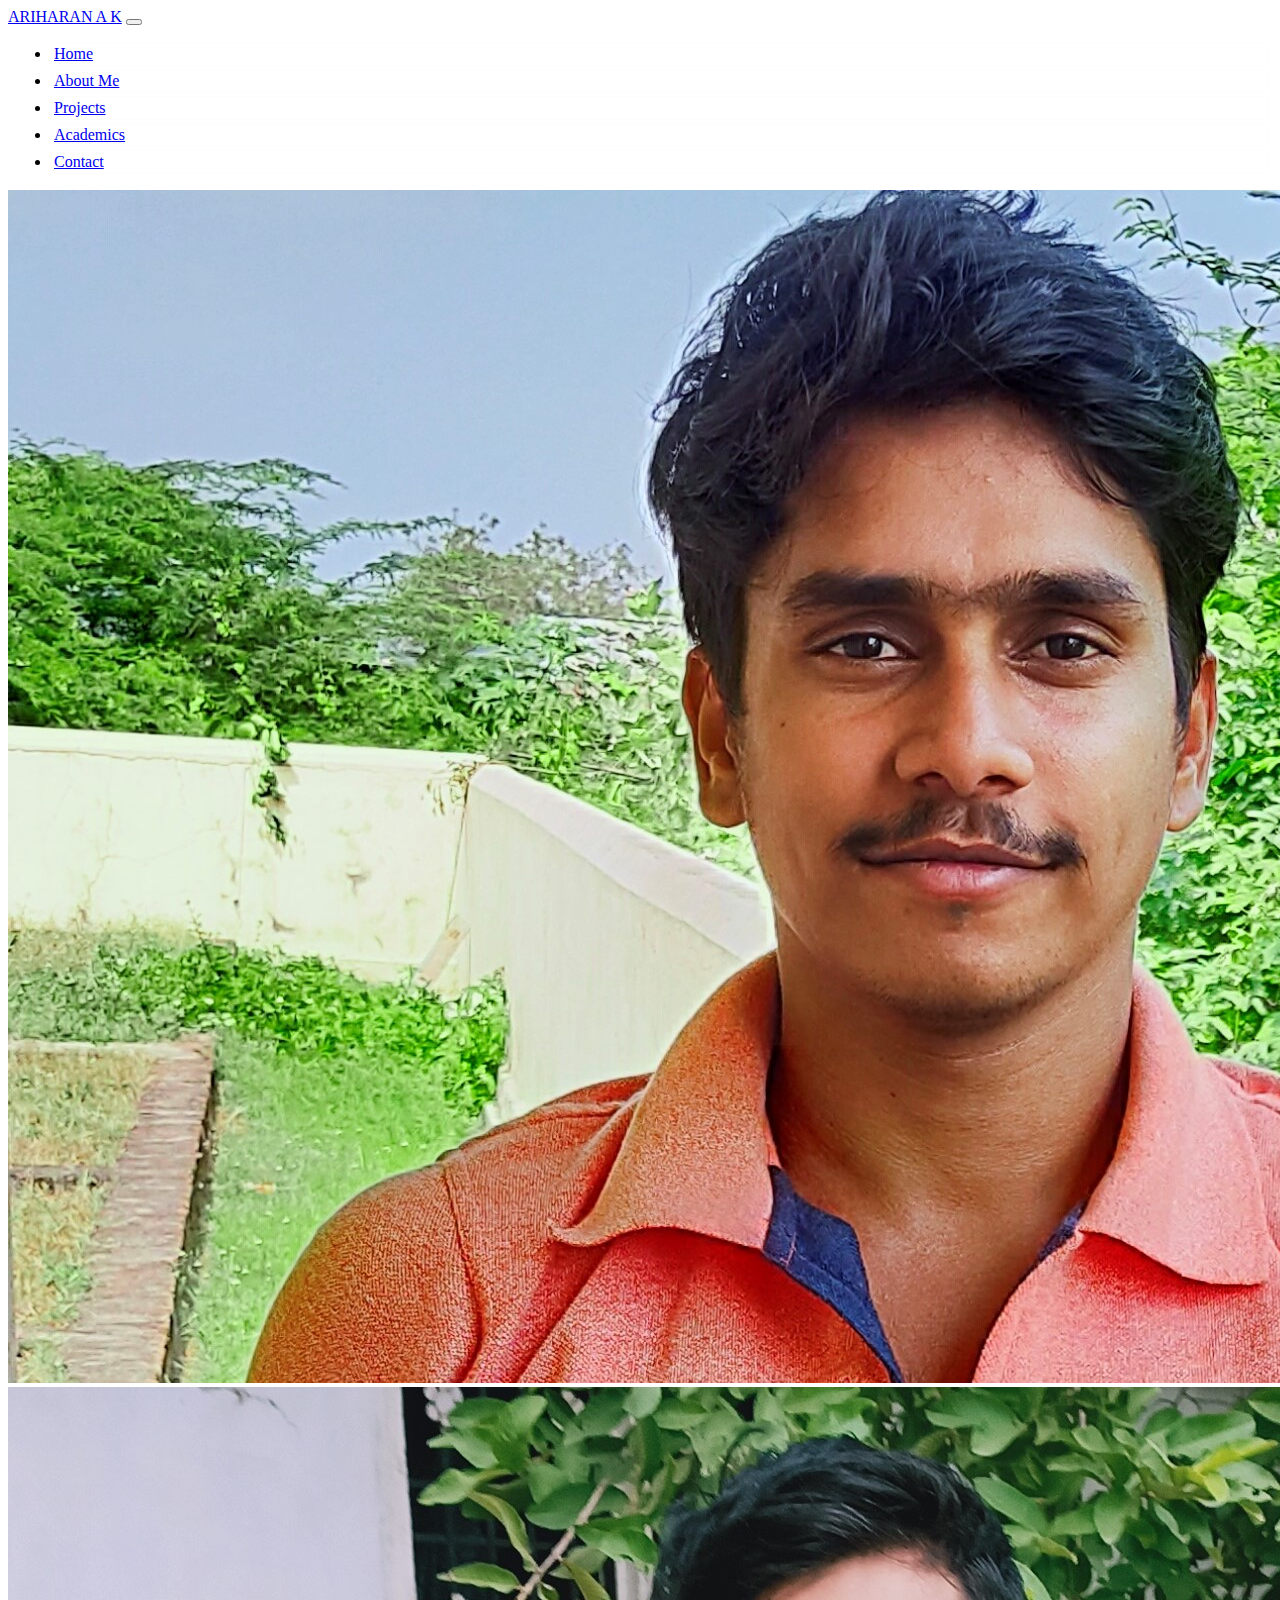
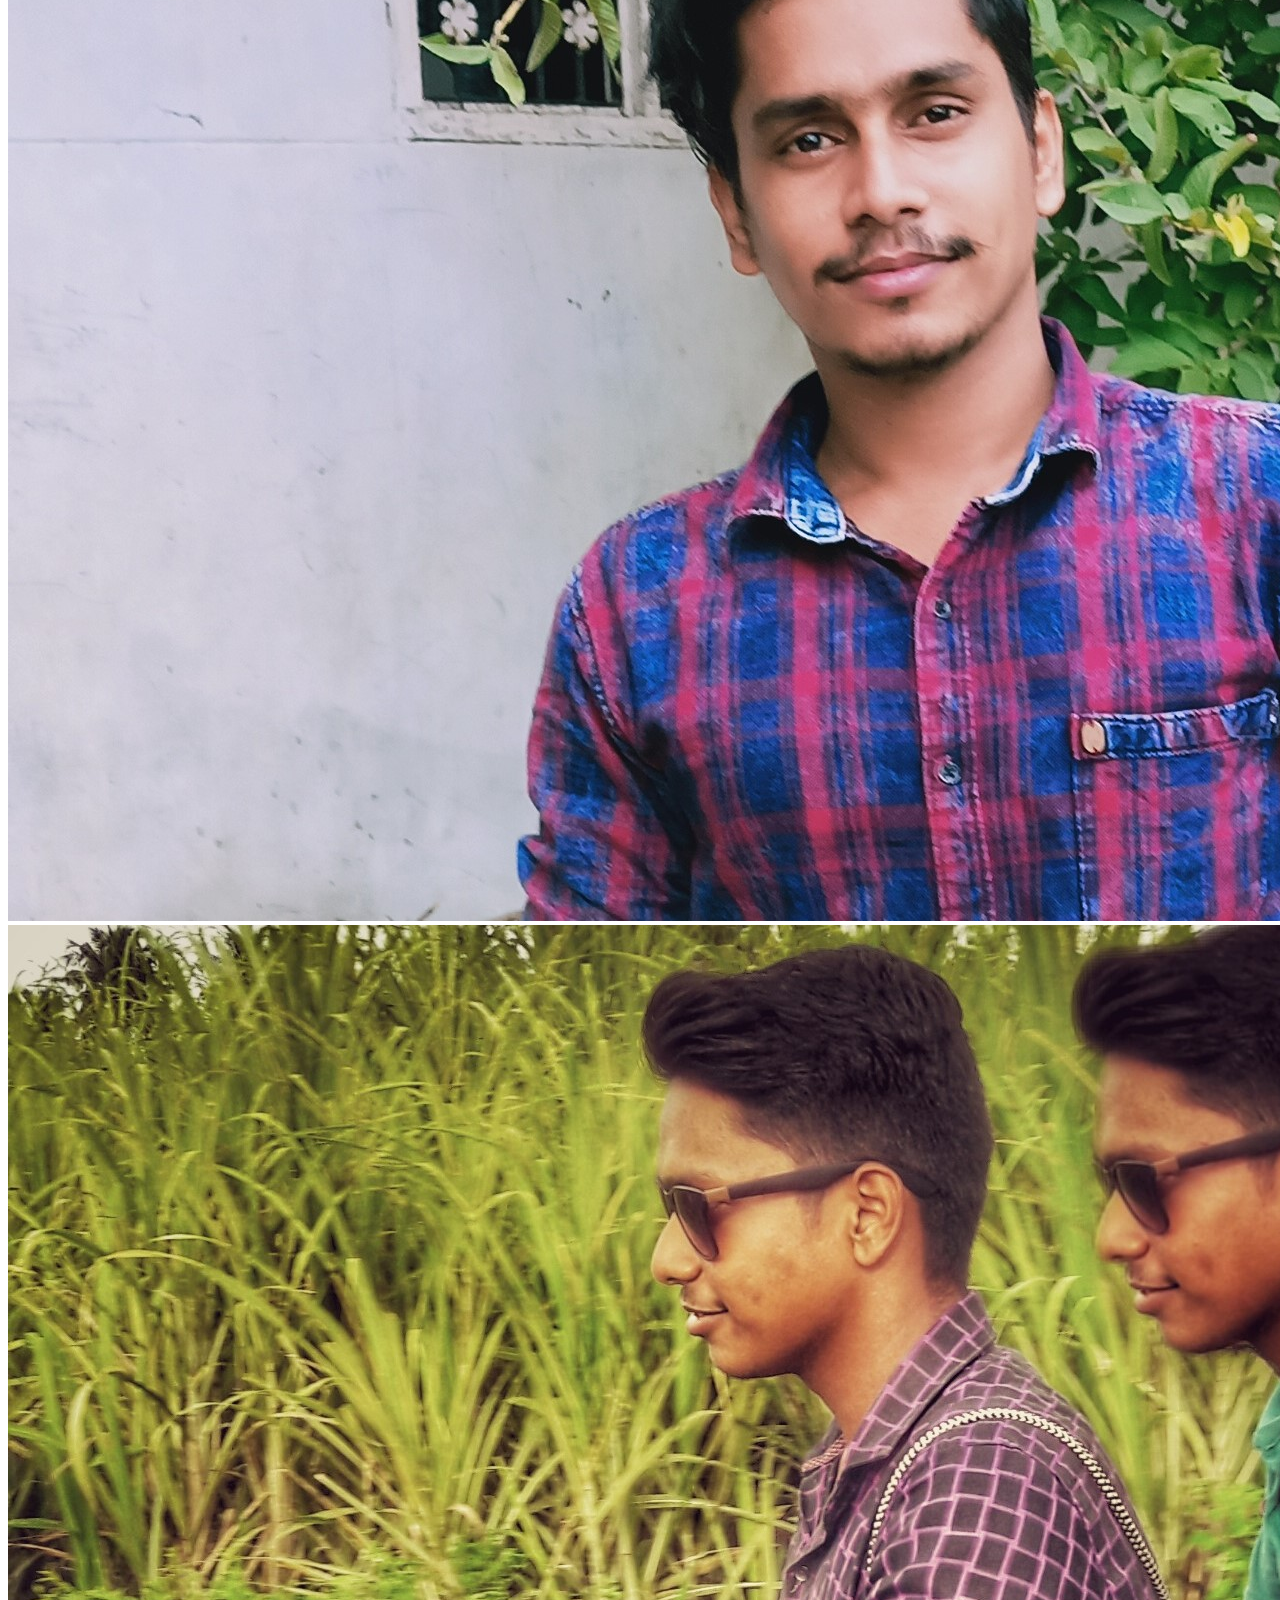
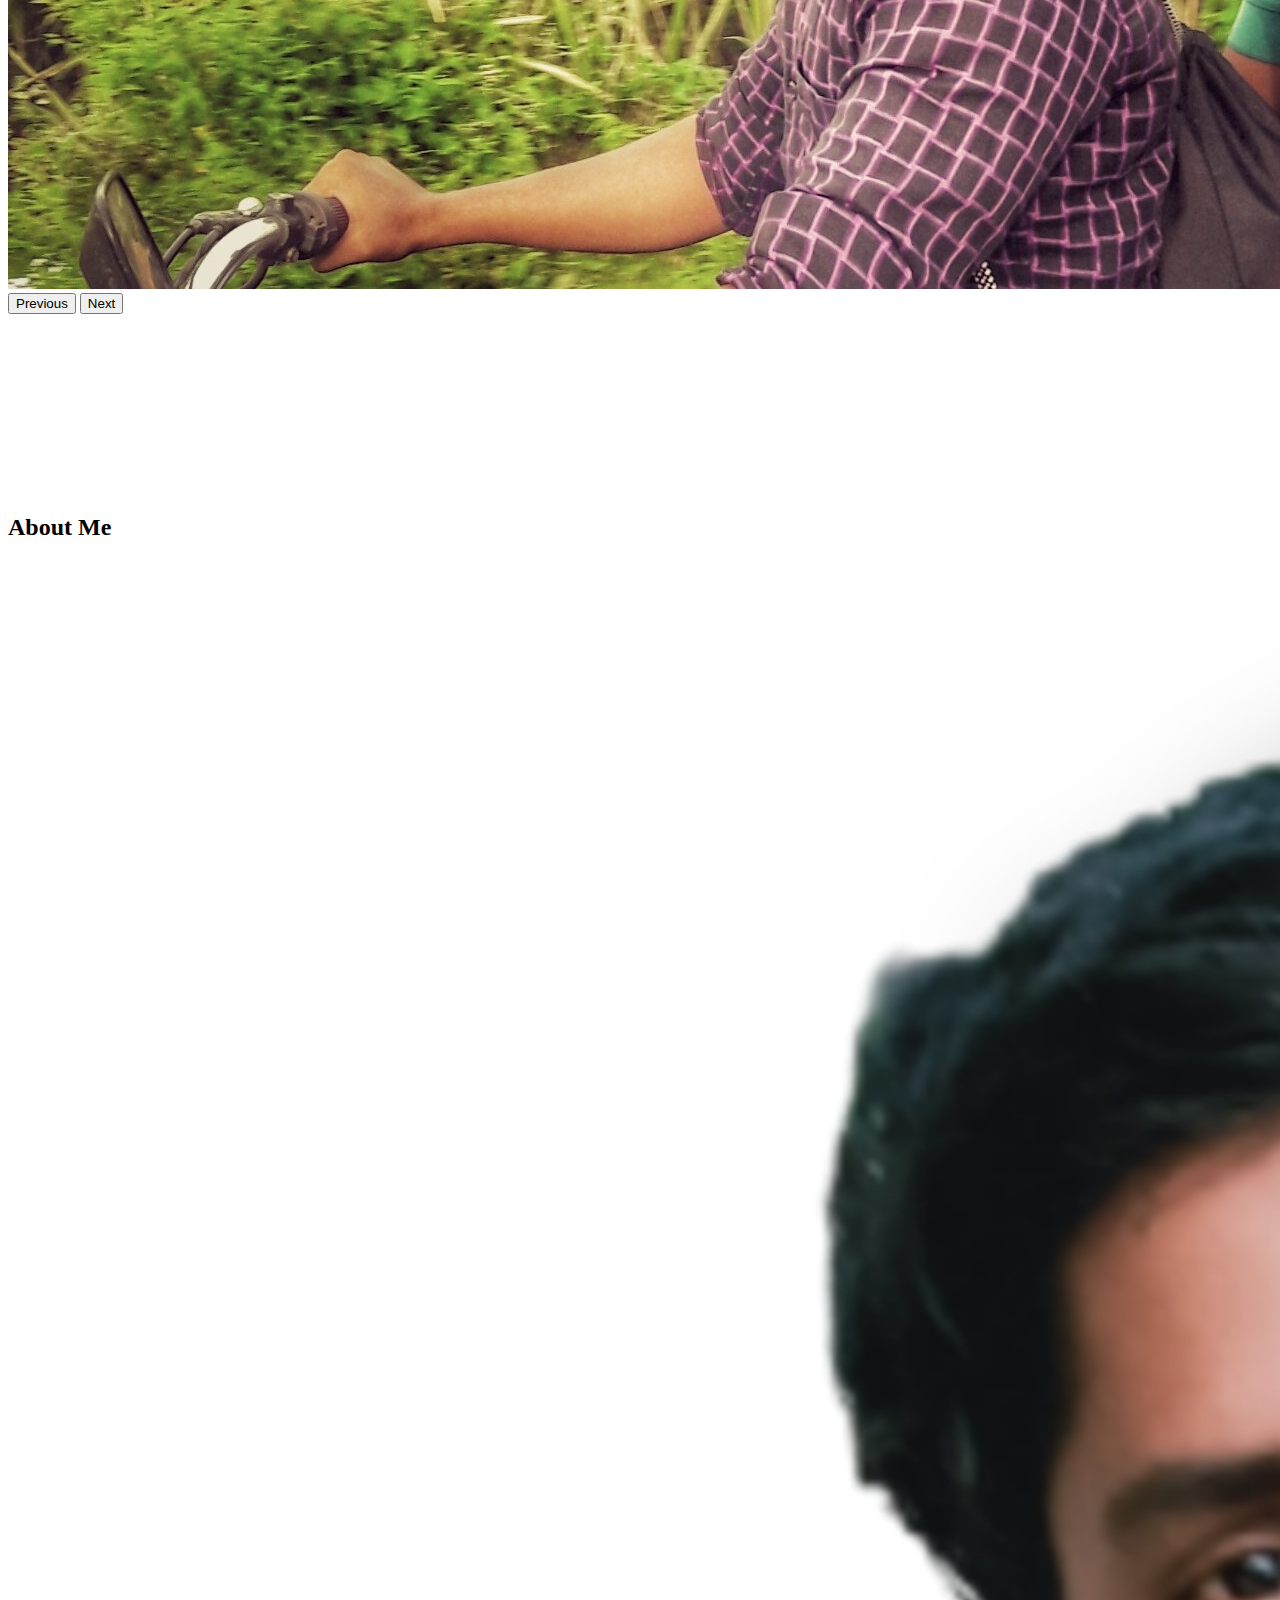
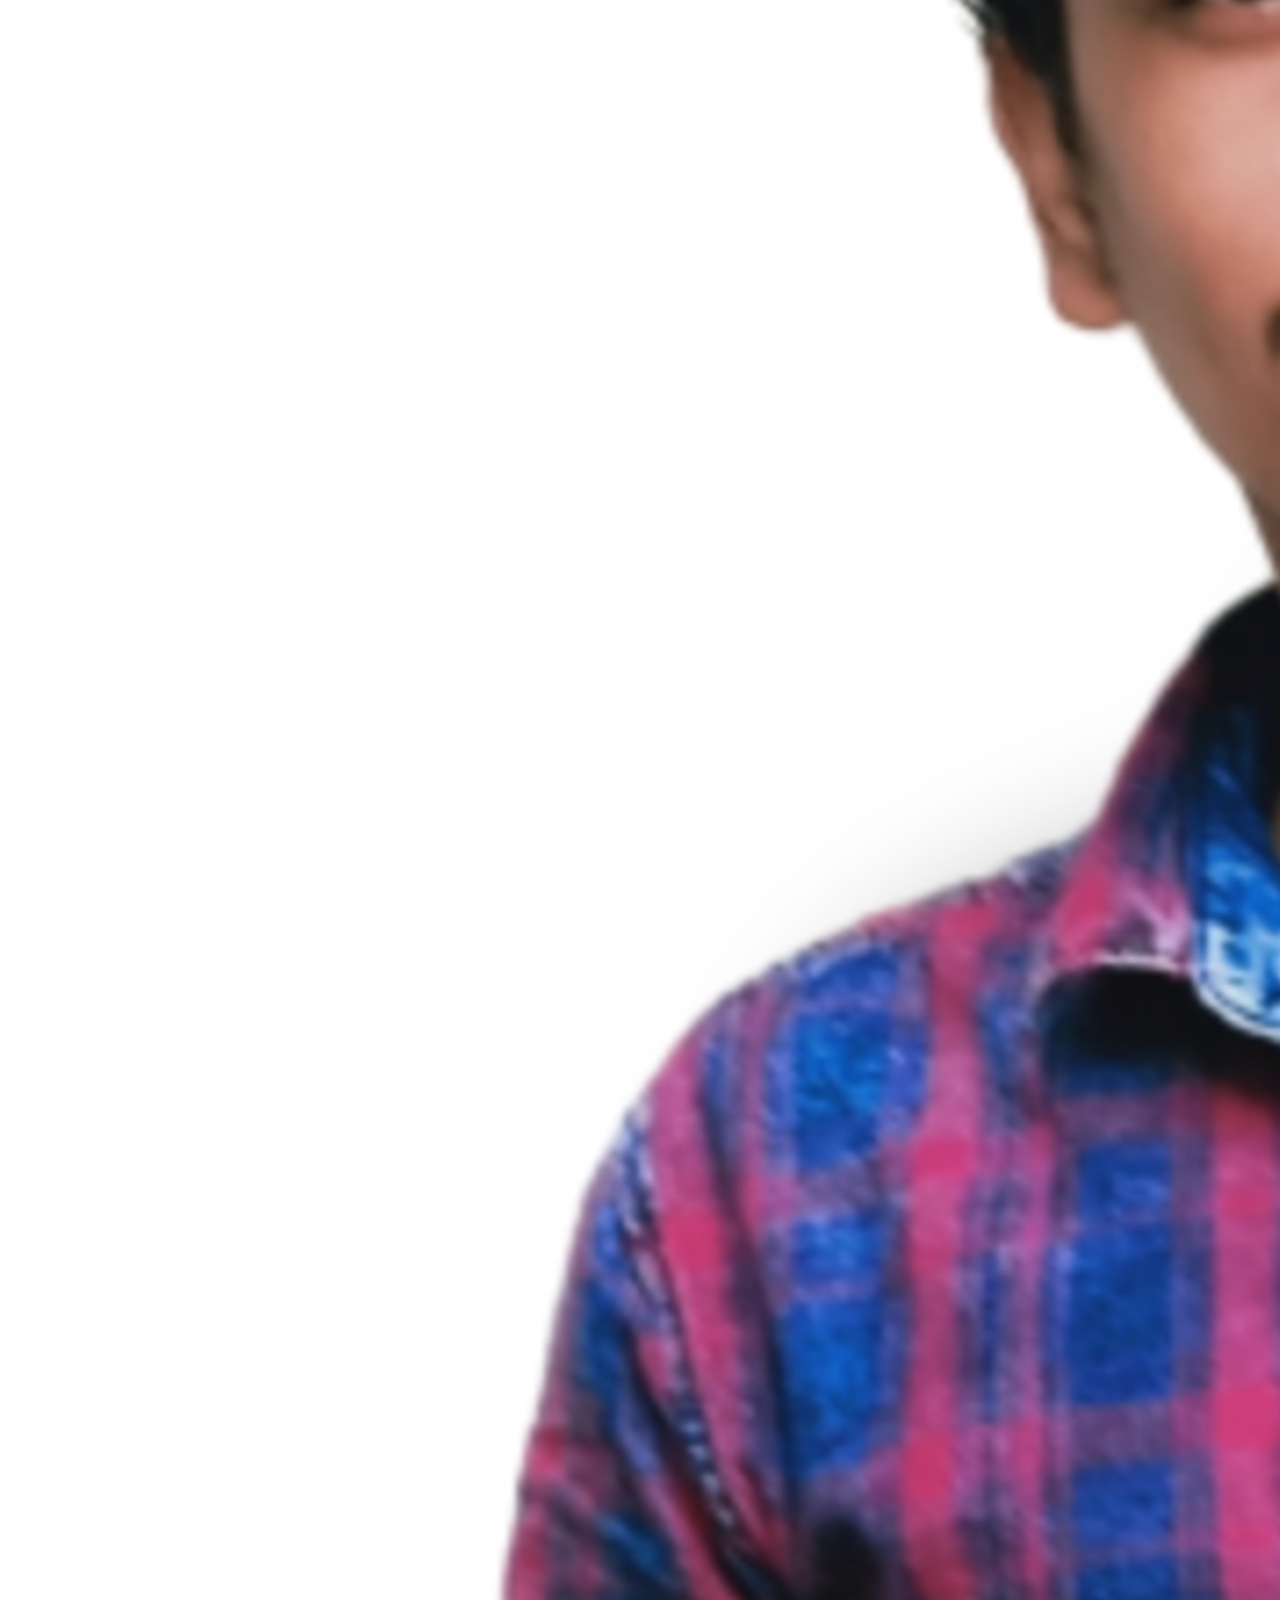
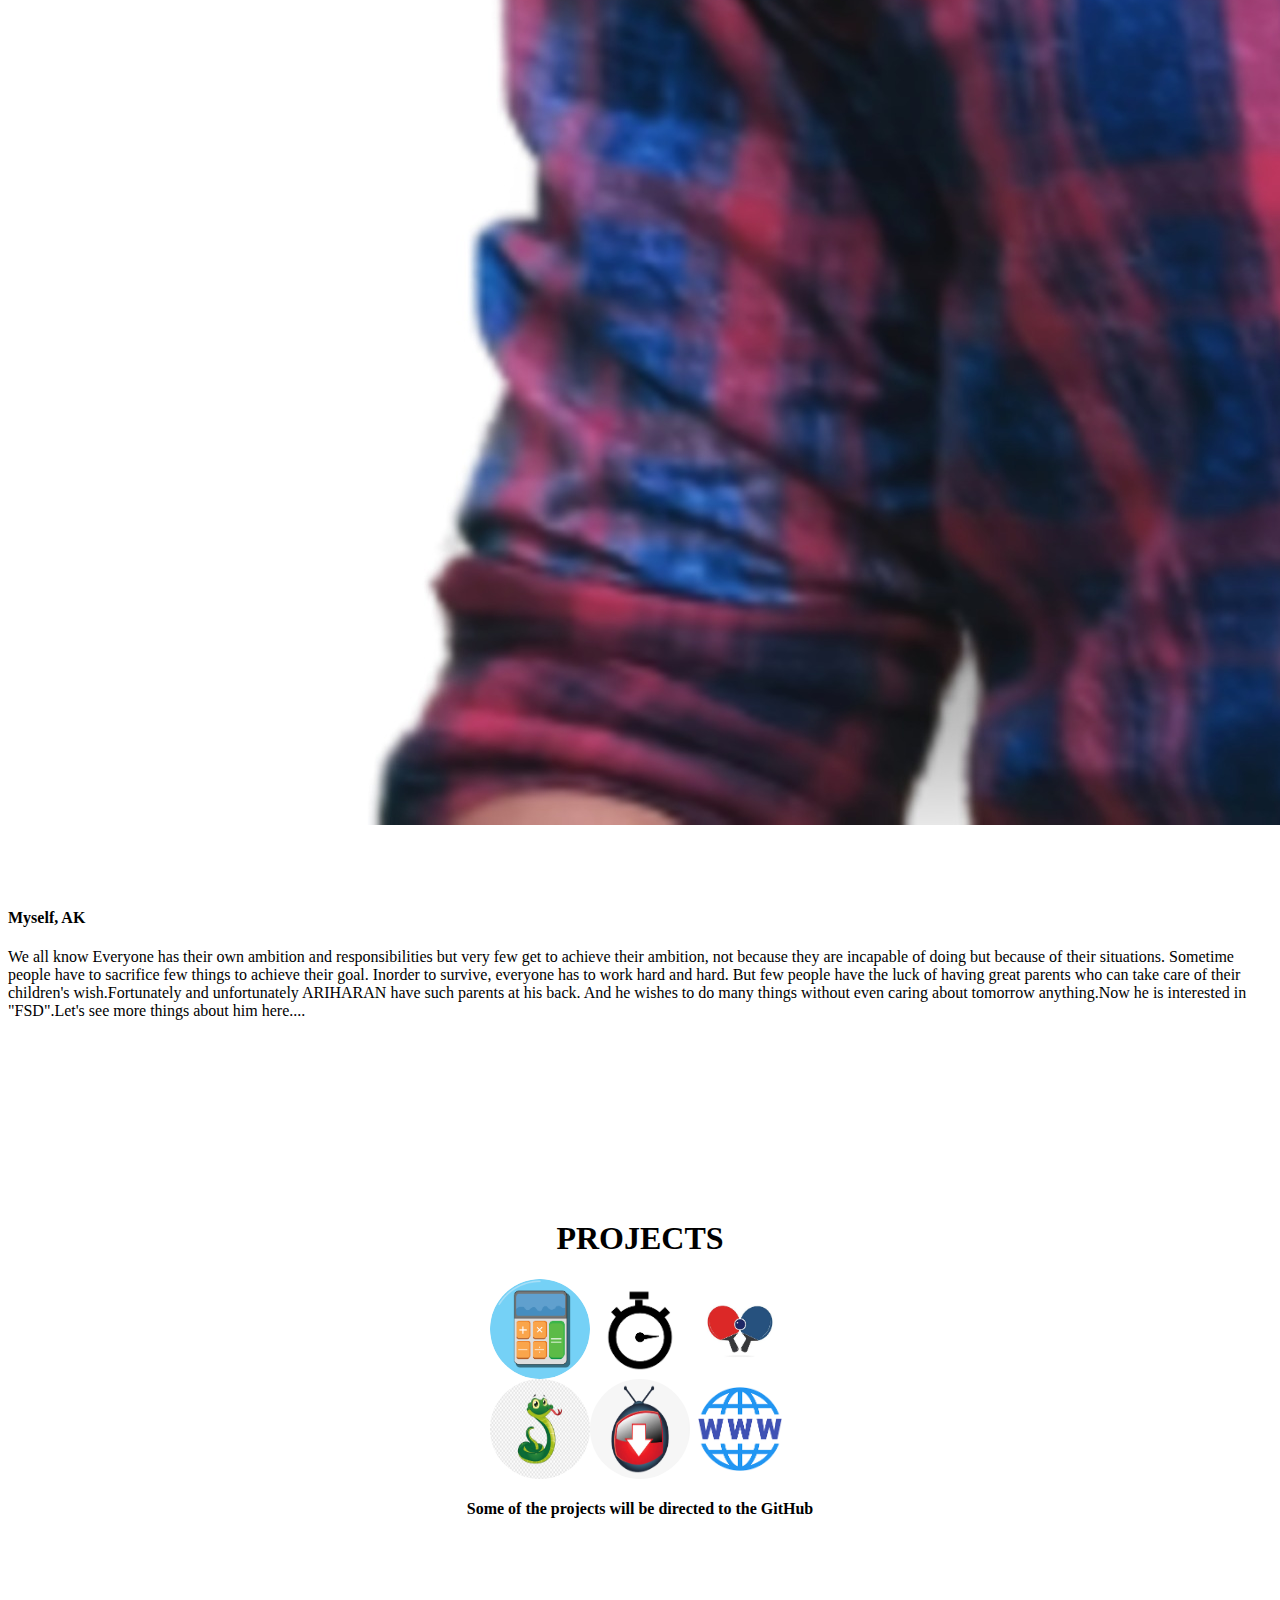
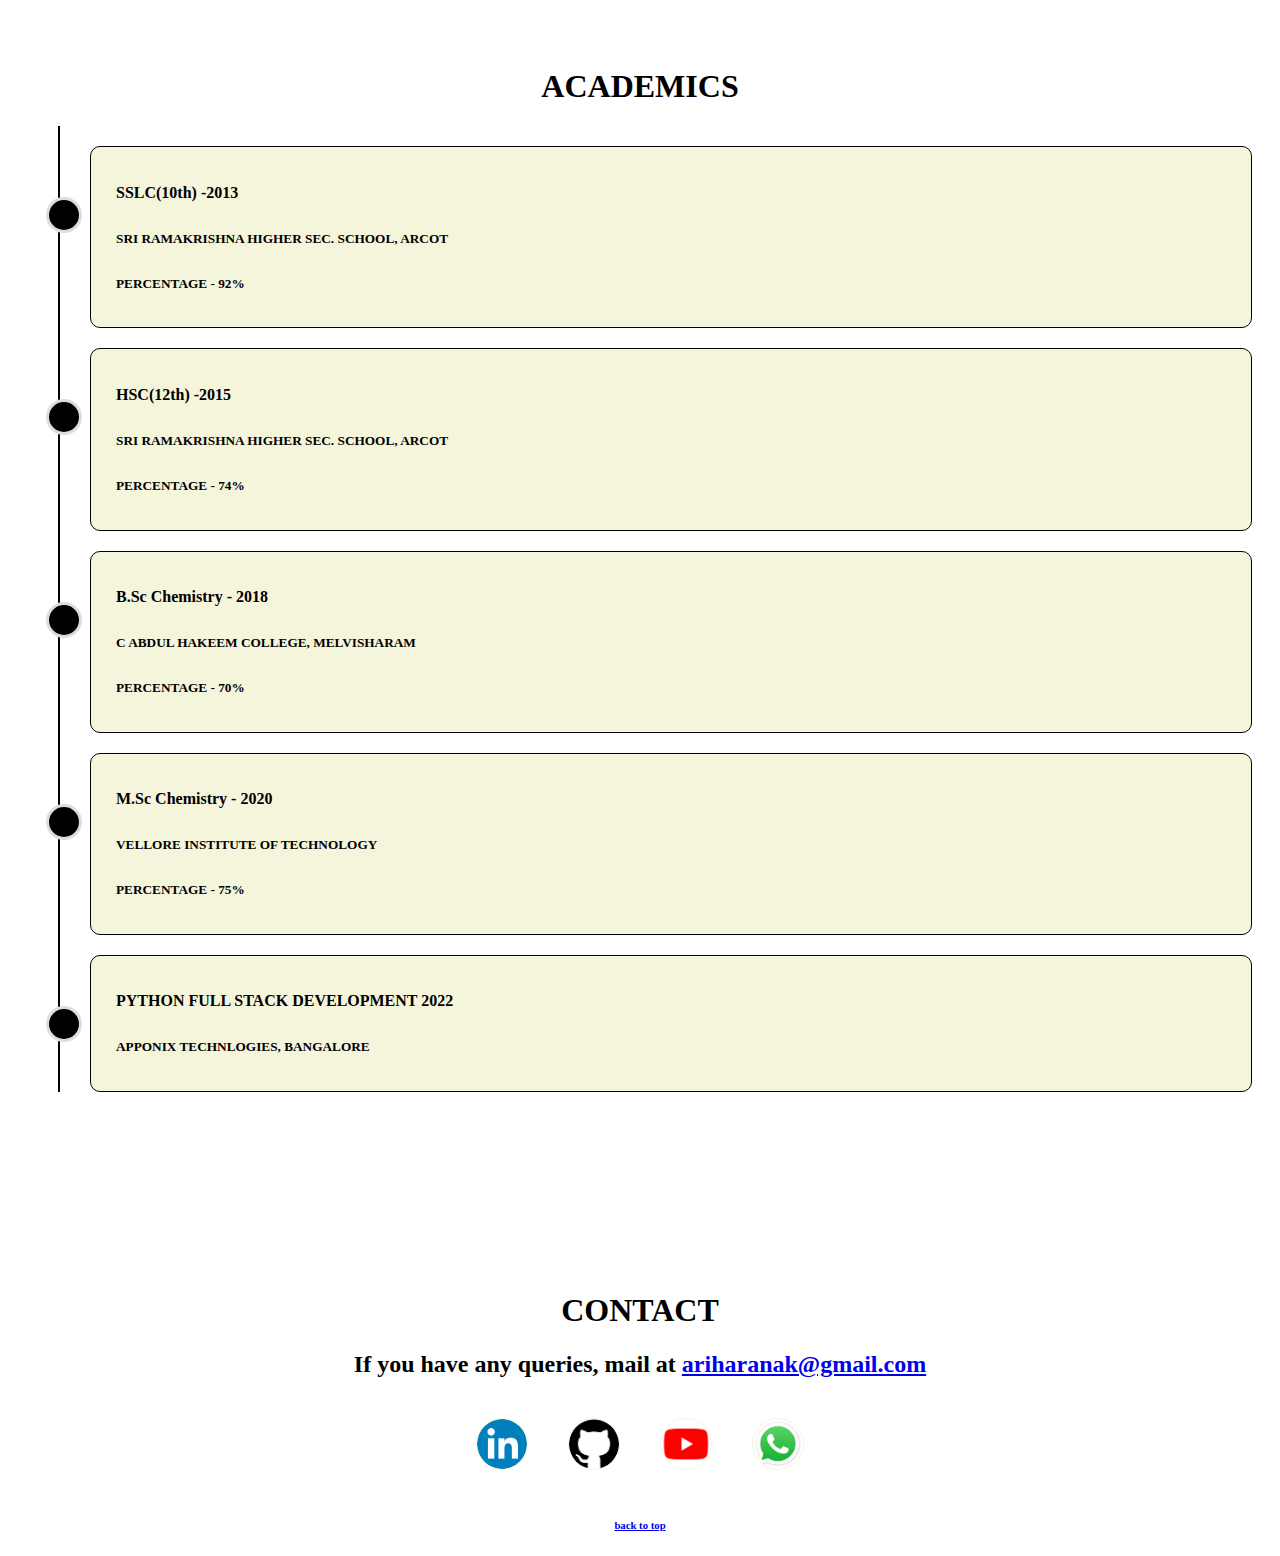
<file: index.html>
<!doctype html>
<html lang="en">
  <head>
    <meta charset="utf-8">
    <meta name="viewport" content="width=device-width, initial-scale=1">
    <title>ARIHARAN.COM</title>
    <link href="https://cdn.jsdelivr.net/npm/bootstrap@5.2.2/dist/css/bootstrap.min.css" rel="stylesheet" integrity="sha384-Zenh87qX5JnK2Jl0vWa8Ck2rdkQ2Bzep5IDxbcnCeuOxjzrPF/et3URy9Bv1WTRi" crossorigin="anonymous">
    <link rel="stylesheet" type="text/css" href="css/style.css">
    <link rel="stylesheet" href="css/style.css">
    <link rel="stylesheet" href="https://cdn.jsdelivr.net/npm/bootstrap-icons@1.9.1/font/bootstrap-icons.css">
  </head>
  <body id="body">
    <nav class="navbar navbar-expand-lg bg-primary sticky-top">
      <div class="container-fluid">
        <a class="navbar-brand text-white" href="#">ARIHARAN A K</a>
        <button class="navbar-toggler" type="button" data-bs-toggle="collapse" data-bs-target="#navbarNav" aria-controls="navbarNav" aria-expanded="false" aria-label="Toggle navigation">
          <span class="navbar-toggler-icon"></span>
        </button>
        <div class="collapse navbar-collapse" id="navbarNav">
          <ul class="navbar-nav ms-auto">
            <li class="nav-item">
              <a class="nav-link active text-white" aria-current="page" href="#">Home</a>
            </li>
            <li class="nav-item">
              <a class="nav-link active text-white" href="#am">About Me</a>
            </li>
            <li class="nav-item">
              <a class="nav-link active text-white" href="#projects">Projects</a>
            </li>
            <li class="nav-item">
              <a class="nav-link active text-white" href="#academics">Academics</a>
            </li>
            <li class="nav-item">
              <a class="nav-link active text-white" href="#cnct">Contact</a>
            </li>
          </ul>
        </div>
      </div>
    </nav>
    <script src="https://cdn.jsdelivr.net/npm/bootstrap@5.2.2/dist/js/bootstrap.bundle.min.js" integrity="sha384-OERcA2EqjJCMA+/3y+gxIOqMEjwtxJY7qPCqsdltbNJuaOe923+mo//f6V8Qbsw3" crossorigin="anonymous"></script>
  
    <div id="carouselExampleControls" class="carousel slide" data-bs-ride="carousel" data-bs-interval="3000">
      <div class="carousel-inner">
        <div class="carousel-item active">
          <img src="images/IMG20200208140149.jpg" class="d-block w-100" alt="...">
        </div>
        <div class="carousel-item">
          <img src="images/IMG20200927075507.jpg" class="d-block w-100" alt="...">
        </div>
        <div class="carousel-item">
          <img src="images/PicsArt_12-12-09.33.26-02.jpeg" class="d-block w-100" alt="..."[5]>
        </div>
      </div>
      <button class="carousel-control-prev" type="button" data-bs-target="#carouselExampleControls" data-bs-slide="prev">
        <span class="carousel-control-prev-icon" aria-hidden="true"></span>
        <span class="visually-hidden">Previous</span>
      </button>
      <button class="carousel-control-next" type="button" data-bs-target="#carouselExampleControls" data-bs-slide="next">
        <span class="carousel-control-next-icon" aria-hidden="true"></span>
        <span class="visually-hidden">Next</span>
      </button>
    </div>

    <section id="aboutme">
      <div class="container-fluid gap">
        <div class="container">
          <h2 class="text-center" id=am >About Me</h2>
          <div class="row">
            <div class="col-md-4">
              <img id="aboutpic" src="images/Picsart_22-11-13_17-34-30-830.jpg" alt="nothing" class="img-fluid rounded-circle img-thumbnail">
            </div>
            <div class="col-md-8">
              <h4 >Myself, AK</h4>
              <p>We all know Everyone has their own ambition and responsibilities but very few get to achieve their ambition, not because they are incapable of doing but because of their situations. Sometime people have to sacrifice few things to achieve their goal. Inorder to survive, everyone has to work hard and hard. But few people have the luck of having great parents who can take care of their children's wish.Fortunately and unfortunately ARIHARAN have such parents at his back. And he wishes to do many things without even caring about tomorrow anything.Now he is interested in "FSD".Let's see more things about him here....</p>
            </div>
          </div>
        </div>
      </div>
    </section>
    <h1 id="projects">PROJECTS</h1>
    <div class="one">

      <div class="two">
          <a href="projects/calculator/cal.html" target="blank"><img src="images/calculator.png"></a>
          <a href="projects/STOPWATCH/stopwatch.html" target="blank"><img src="images/stopwatch.png"></a>
          <a href="https://github.com/ariharanak/MY_WEB/blob/main/pingpong.py" target="blank"><img src="images/pinpong.jpeg"></a>
          <a href="https://github.com/ariharanak/MY_WEB/blob/main/snake.py" target="blank"><img src="images/snake.jpeg"></a>
          <a href="https://github.com/ariharanak/MY_WEB/blob/main/yt.py" target="blank"><img src="images/youtubedownloader.jpeg"></a>
          <a href="index.html"><img src="images/website.png"></a>
      </div>
  </div>
  <h4><center>Some of the projects will be directed to the GitHub</center></h4>

  <div class="acadtitle">
    <h1 id="academics"><b>ACADEMICS</b></h1>
  </div>

    <section class="timeline">

      <div class="acad">
        <h4>SSLC(10th) -2013</h4>
        <h5>SRI RAMAKRISHNA HIGHER SEC. SCHOOL, ARCOT</h5>
        <h5>PERCENTAGE - 92%</h5>
      </div>
      <div class="acad">
        <h4>HSC(12th) -2015</h4>
        <h5>SRI RAMAKRISHNA HIGHER SEC. SCHOOL, ARCOT</h5>
        <h5>PERCENTAGE - 74%</h5>
      </div>
      <div class="acad">
        <h4>B.Sc Chemistry - 2018</h4>
        <h5>C ABDUL HAKEEM COLLEGE, MELVISHARAM</h5>
        <h5>PERCENTAGE - 70%</h5>
      </div>
      <div class="acad">
        <h4>M.Sc Chemistry - 2020</h4>
        <h5>VELLORE INSTITUTE OF TECHNOLOGY</h5>
        <h5>PERCENTAGE - 75%</h5>
      </div>
      <div class="acad">
        <h4><b>PYTHON FULL STACK DEVELOPMENT 2022</b></h4>
        <h5>APPONIX TECHNLOGIES, BANGALORE</h5>
      </div>
    </section>

    <section id="cnct">
      <h1><center>CONTACT</center></h1>
      <div class="contacttop">
        <h2><center>If you have any queries, mail at <a href="mailto:ariharanak@gmail.com">ariharanak@gmail.com</a></center></h2>
        <div class=contact>
            <a href="http://www.linkedin.com/in/ariharan-a-k-00324419" target="blank"><img src="images/LinkedIn_icon_circle.svg.png"></a>
            <a href="https://github.com/ariharanak" target="blank"><img src="images/github.png"></a>
            <a href="https://youtube.com/@ariharanak3755" target="blank"><img src="images/youtube.png"></a>
            <a href="https://wa.me/8675909328" target="blank"><img src="images/WhatsApp.svg.png"></a>
        </div>
    </div>
    <h6><center><a href="#body">back to top</a></center></h6>

    </section>
  </body>
</html>
</file>
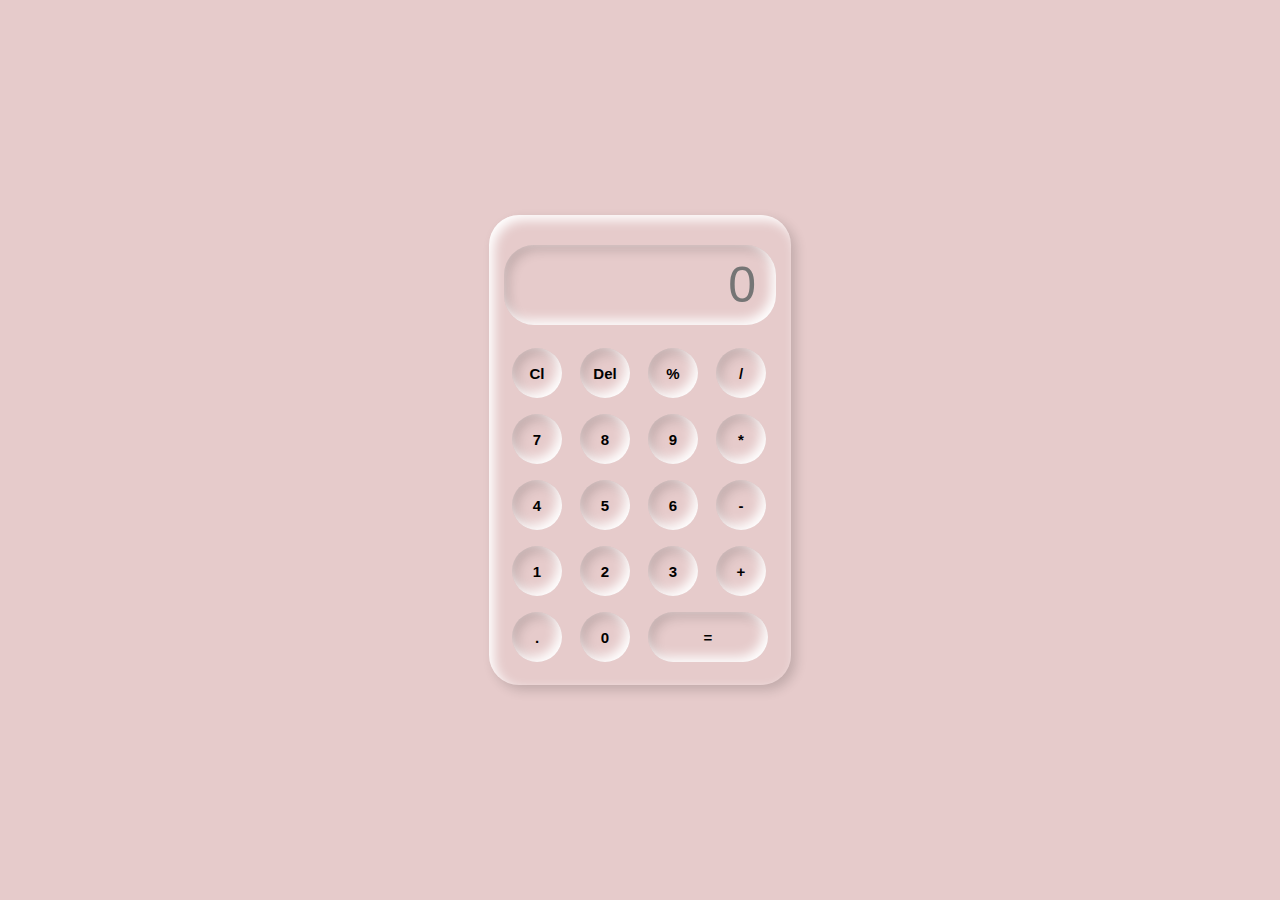
<file: projects/calculator/cal.html>
<!DOCTYPE html>
<html lang="en">
<head>
    <meta charset="UTF-8">
    <meta http-equiv="X-UA-Compatible" content="IE=edge">
    <meta name="viewport" content="width=device-width, initial-scale=1.0">
    <title>Calculator</title>
    <link rel="stylesheet" type="text/css" href="style.css">
</head>
<body>
    <div class="container">
        <div class="calculator">
            <input type="text" id="op" placeholder="0">
            <button onclick="clr()">Cl</button>
            <button onclick="del()">Del</button>
            <button onclick="display('%')">%</button>
            <button onclick="display('/')">/</button>
            <button onclick="display('7')">7</button>
            <button onclick="display('8')">8</button>
            <button onclick="display('9')">9</button>
            <button onclick="display('*')">*</button>
            <button onclick="display('4')">4</button>
            <button onclick="display('5')">5</button>
            <button onclick="display('6')">6</button>
            <button onclick="display('-')">-</button>
            <button onclick="display('1')">1</button>
            <button onclick="display('2')">2</button>
            <button onclick="display('3')">3</button>
            <button onclick="display('+')">+</button>
            <button onclick="display('.')">.</button>
            <button onclick="display('0')">0</button>
            <button onclick="calculate()" class="equal">=</button>
        </div>
    </div>

    <script>
        let op=document.getElementById('op');

        function display(num){
            op.value+=num;
        }

        function calculate(){
            try{
                op.value=eval(op.value);
            }
            catch(err){
                alert('Invalid')
            }
        }

        function clr(){
            op.value = "";
        }

        function del(){
            op.value=op.value.slice(0,-1);
        }
    </script>
</body>
</html>
</file>
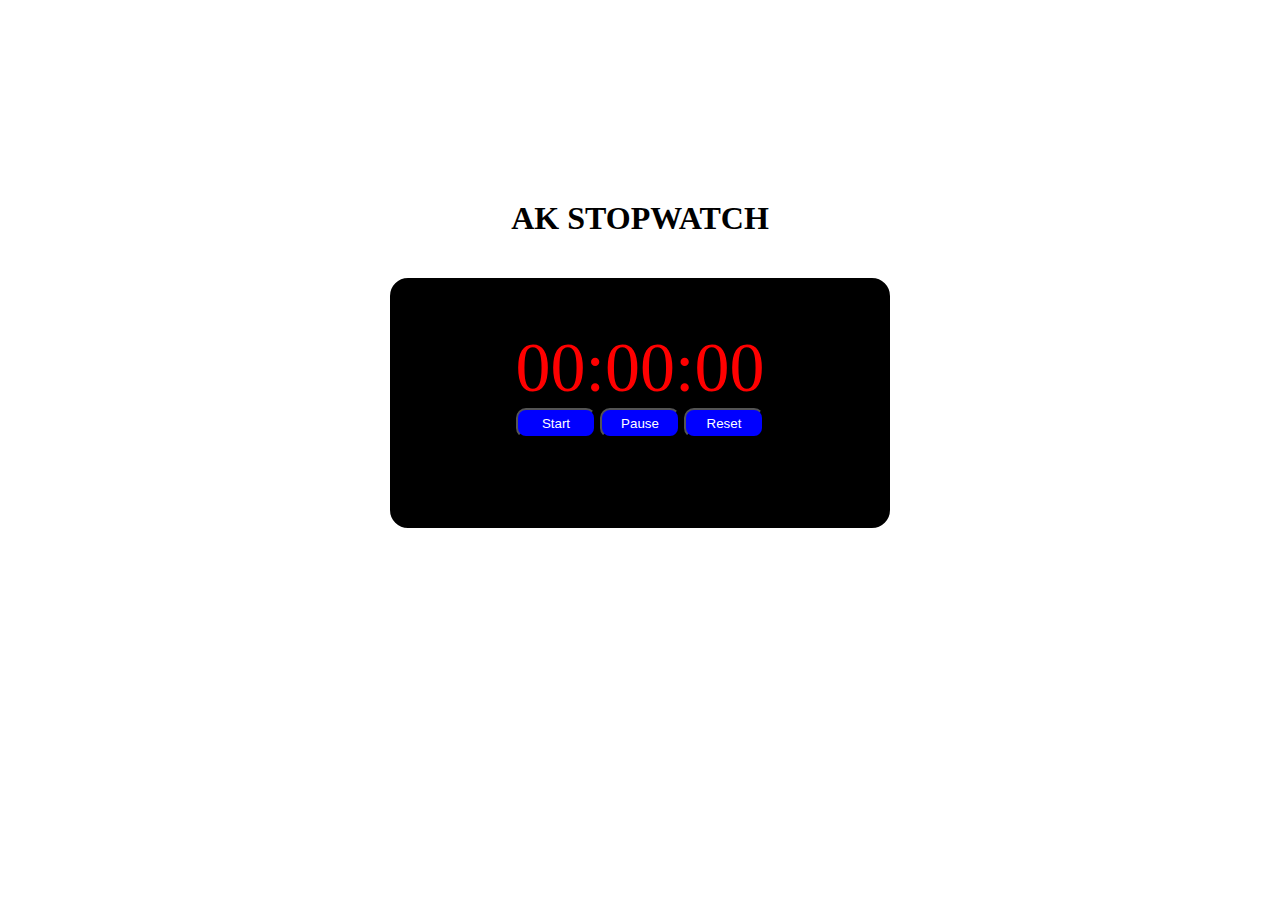
<file: projects/STOPWATCH/stopwatch.html>
<!DOCTYPE html>
<html lang="en">
<head>
    <meta charset="UTF-8">
    <meta http-equiv="X-UA-Compatible" content="IE=edge">
    <meta name="viewport" content="width=device-width, initial-scale=1.0">
    <title>Document</title>
    <link rel="stylesheet" type="text/css" href="style.css">
</head>
<body>
    <h1>AK STOPWATCH</h1><br>
    <div class="top">
    <div class="stopwatch" id="stopwatch">
        <div class=timedisplay id="timedisplay">00:00:00</div>
            <button class="btn" id="startBtn">Start</button>
            <button class="btn" id="pauseBtn">Pause</button>
            <button class="btn" id="resetBtn">Reset</button>
    </div>
    <script src="script.js"></script>
</div>
</body>
</html>
</file>
<file: css/style.css>
#div{
    height:200px;
    width:200px;
    border:2px solid blueviolet;
    box-sizing: border-box;
    background-color:yellow;
    border-radius: 20px;
    margin:auto;
    box-shadow:4px 4px 0.5rem white;

}
#reg{
    background-color: black;
    background-image: url('../gif1.gif');
 
    background-size: 100%;
    background-position: center;
    background-repeat: inherit;
    display: flex;
    justify-content: center;
    align-items: center;
    height:100vh;
    margin:0;
}

input{
    padding:5px;
    margin:10px;
    border-radius: 10px;
    background-color: aqua;

}

#ll{
    color:black;
    text-decoration:none;
    padding:30px;
    text-overflow: ellipsis;

}
#submit{
    color:blue;
    background-color: yellowgreen;
    align-items: center;
    margin-left:35%;
}

#heading{
    margin-top: -250px;
    margin-left:300px;
}
#log{
    background-color: black;
    background-image: url('../gif2.gif');
    background-size: 100%;
    background-position: center;
    background-repeat: inherit;
    display: flex;
    justify-content: center;
    align-items: center;
    height:100vh;
    margin:0;
}
#submit1{
    color:red;
    font-size: large;
}
#div1{
    height:200px;
    width:200px;
    border:2px solid blueviolet;
    box-sizing: border-box;
    background-color:yellow;
    border-radius: 20px;
    margin:auto;
    box-shadow:4px 4px 0.5rem white;
}
#sl{
    margin-left:75px;
    text-decoration: none;
    text-overflow:ellipsis;
}

.text-center{
    margin-top: 200px;
}

.col-md-8{
    margin-top: 80px;
}
.nav-item{
    border:1px solid rgb(252, 253, 253);
    padding:2px;
    margin:3px;
}
.nav-item:hover{
    border:1px solid white;
    border-radius: 20px;
    transform:scale(1.1);
    transition:1s;
}
.one{
    display:flex;
    justify-content:center;
    align-items:center;
    margin-bottom:20px;
}

.two{
    display:grid;
    grid-template-columns: repeat(3,100px);
    grid-template-rows: repeat(2,100px);
}

.two img{
    height:100px;
    width:100px;
    border-radius: 50px;
    transition:1s;
}

.two img:hover{
    transform: scale(1.2);
}

#projects{
    margin-top: 200px;
    text-align: center;
}
.timeline{
    margin-left:50px;
    margin-bottom:200px;
    
    border-left:2px solid black;
    padding: 20px 20px 0 30px;

}
.acad{
    background-color: beige;
    padding:10px 25px;
    margin-bottom:20px;
    border: 1px solid black;
    line-height:1.7;
    position:relative;
    border-radius:10px;
}

.acad:before{
    content:'';
    display:block;
    width:30px;
    height:30px;
    border-radius: 50%;
    background-color: black;
    border:3px solid #ddd;
    position:absolute;
    top:50px;
    left:-45px;
}

.acadtitle{
    text-align: center;
    margin-top: 150px;;
}
.contact{
    display: flex;
    align-items: center;
    justify-content: center;
    margin:20px;
}

.contact img{
    height:50px;
    width:50px;
    border:1px solid beige;
    border-radius: 50px;
    margin:20px;

}
.contact img:hover{
    transform:scale(1.2)
}
</file>
<file: projects/calculator/style.css>
*{
    margin:0;
    padding:0;
    box-sizing:border-box;
    background-color:rgb(230, 203, 203);
    outline:none;
}
.container{
    height:100vh;
    display:flex;
    justify-content: center;
    align-items:center;
}
.calculator{
    background-color:rgb(230, 203, 203);
    padding:15px;
    border-radius:30px;
    box-shadow:inset 5px 5px 12px #ffffff,
                     5px 5px 12px rgba(0,0,0,.16);
    display:grid;
    grid-template-columns: repeat(4,68px);
}
input{
    grid-column: span 4;
    height:80px;
    
    background-color:rgb(230, 203, 203);
    box-shadow:inset -5px -5px 12px #ffffff,
               inset 5px 5px 12px rgba(0,0,0,.16);
    border-radius:30px;
    border:none;
    color:grey;
    font-size:50px;
    text-align:end;
    padding:20px;
    
    margin-top:15px;
    margin-bottom:15px;
}
button{
    height:50px;
    width:50px;
    background-color:rgb(230, 203, 203);
    box-shadow:inset -5px -5px 12px #ffffff,
                inset 5px 5px 12px rgba(0,0,0,.16);
    border-radius:50px;
    border:none;
    margin:8px;
    font-size:15px;
    font-weight: bolder;
}
button:hover{
    color:rgb(250, 20, 12);
}
.equal{
    width:120px;
    border-radius:40px;

}
</file>
<file: projects/STOPWATCH/style.css>
.btn{
    height:30px;
    width:80px;
    border-radius: 10px;
    color:white;
    background-color: blue;
    cursor:pointer;
}
#timedisplay{
    font-size:70px;
    color:red;
}
h1{
    display:flex;
    justify-content:center;
    align-items:center;
    margin-top:200px;
}
.stopwatch{
    text-align: center;
    padding-top:50px;
    width:500px;
    height:200px;
    border-radius: 20px;
    border:2px solid white;
    background-color: black;
}

.top{
    display:flex;
    margin-top:0px;
    justify-content: center;
    align-items: center;
}
</file>
